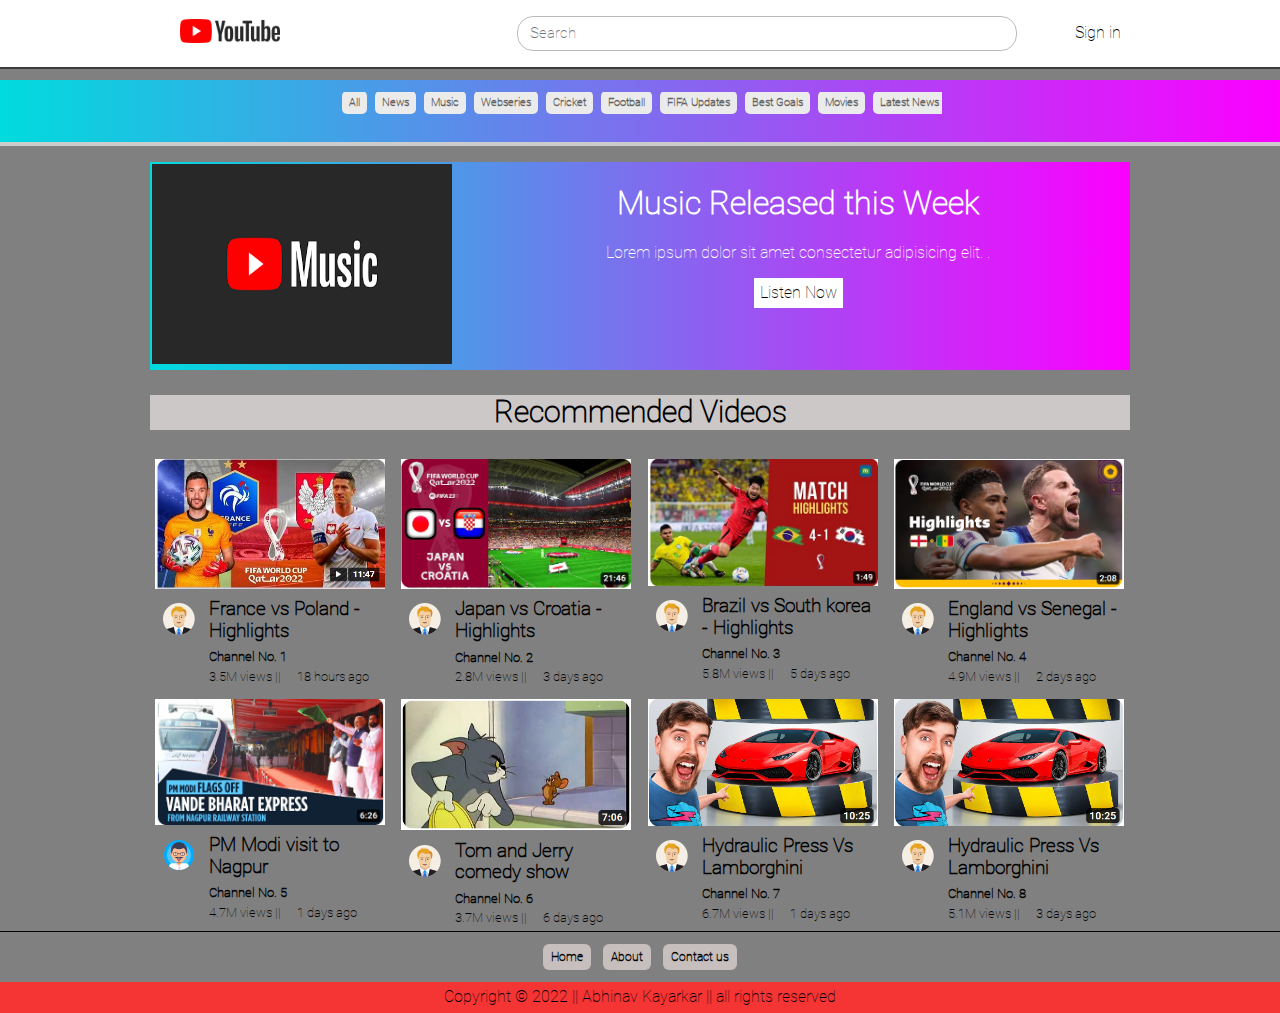
<file: youtube-v1/index.html>
<!DOCTYPE html>
<html>

<head>
  <meta name="description" content="Welcome to Youtube V1 Home Page.The best video platform.Browse all videos for free">
  <meta name="keywords" content="movie video,live streaming,gaming,shorts,football videos">
  <!-- Will not be visible in browser's view point -->
  <title>
    Welcome to YouTube V1
  </title>

  <!-- Linking Normalize External Styles -->
  <link rel="stylesheet" href="./assets/styles/normalize.css">
  <link rel="stylesheet" href="https://cdnjs.cloudflare.com/ajax/libs/font-awesome/6.2.1/css/all.min.css"
    integrity="sha512-MV7K8+y+gLIBoVD59lQIYicR65iaqukzvf/nwasF0nqhPay5w/9lJmVM2hMDcnK1OnMGCdVK+iQrJ7lzPJQd1w=="
    crossorigin="anonymous" referrerpolicy="no-referrer" />

  <!-- Linking Custom External Styles -->
  <link rel="stylesheet" href="./assets/styles/main.css">

  <!-- Internal Style -->
  <style>
    /*Load external styles first .Here you can override external styles*/
    /* Element Selector line 82 */
    h2 {
      /*Style defn */
      color: bisque;
      background-color: blueviolet;
      font-size: 20px;
    }
  </style>
</head>

<body>
  <!-- Will  be visible in broswer's view point -->
  <header>
    <div class="header-wrapper">
      <aside class="collapsible-menu">
        <button type="button"><i class="fa-solid fa-bars"></i></button>
        <!--<nav id="primaryNav">
          <ul>
            <li><a href="/index.html">Home</a></li>
            <li><a href="/">Shorts</a></li>
            <li><a href="/">Subscriptions</a></li>
            <li><a href="/">Library</a></li>
            <li><a href="/">History</a></li>
            <li><a href="/about.html">About</a></li>
            <li><a href="/contact-us.html">Contact</a></li>
          </ul>
        </nav> -->
      </aside>
      <div class="main-header">
        <a href="./index.html" class="logo-link">
          <img src="./assets/images/youtube-logo.png" alt="Youtube Logo" height="24" width="100"></a>
        <div class="controls-bar">
          <input class="search-input" type="search" placeholder="Search" aria>
          <button><i class="fa-sharp fa-solid fa-magnifying-glass"></i></button>
          <button><i class="fa-solid fa-microphone"></i></button>
          <button><i class="fa-solid fa-ellipsis-vertical"></i></button>
          <button>
            <i class="fa fa-user-circle" aria-hidden="true"></i>
            <span> Sign in</span>
          </button>
        </div>
      </div>
    </div>
  </header>

  <main>
    <!-- only one main tag you should in a page -->
    <div id="suggestedTopics" class="text-center">
      <ul>
        <li><a href="/">All</a></li>
        <li><a href="/">News</a></li>
        <li><a href="/">Music</a></li>
        <li><a href="/">Webseries</a></li>
        <li><a href="/">Cricket</a></li>
        <li><a href="/">Football</a></li>
        <li><a href="/">FIFA Updates</a></li>
        <li><a href="/">Best Goals</a></li>
        <li><a href="/">Movies</a></li>
        <li><a href="/">Latest News</a></li>
        <li><a href="/">Recession</a></li>
        <li><a href="/">Cars</a></li>
        <li><a href="/">RC Cars</a></li>
        <li><a href="/">Electric cars</a></li>
        <li><a href="/">Science</a></li>
        <li><a href="/">Courses</a></li>
        <li><a href="/">Bike</a></li>
        <li><a href="/">Learning</a></li>
        <li><a href="/">Policy</a></li>
      </ul>
    </div>

    <div class="hero-container">
      <div class="hero-image">
        <img src="./assets/images/youtube-music-image.png" alt="Listen to All Latest Releases" width="300" height="200">
      </div>
      <section class="hero-content">
        <!-- Inline Styles -->
        <h1>Music Released this Week</h1>
        <p>Lorem ipsum dolor sit amet consectetur adipisicing elit. .</p>
        <button type="button">Listen Now</button>
      </section>
    </div>

    <section class="recommended-videos">
      <h2>Recommended Videos</h2>

      <div class="video-container">
        <!-- Video box #1 starts from here -->
        <div class="video-box">
          <div class="video-box-thumbnail">
            <img src="./assets/images/france-vs-poland-yt.png" alt="France-vs-Poland.png" width="230px">
          </div>
          <div class="name-box">
            <div class="name-box-image">
              <img src="./assets/images/channel-profile-1.png" alt="Channel No 1">
            </div>
            <div class="name-box-content">
              <h3>
                <a href="/watch.html">France vs Poland - Highlights</a>
              </h3>
              <h4>
                <a href="/">Channel No. 1</a>
              </h4>
              <span>3.5M views ||</span>
              <span>18 hours ago</span>
            </div>
          </div>
        </div>
        <!-- Video box #1 ends here -->

        <!-- Video box #2 starts from here -->
        <div class="video-box">
          <img src="./assets/images/japan-vs-croatia-yt.png" alt="Japan-vs-Croatia.png" width="230px">
          <div class="name-box">
            <div class="name-box-image">
              <img src="./assets/images/channel-profile-1.png" alt="Channel No 1">
            </div>
            <div class="name-box-content">
              <h3>
                <a href="/watch.html">Japan vs Croatia - Highlights</a>
              </h3>
              <h4>
                <a href="/">Channel No. 2</a>
              </h4>
              <span>2.8M views ||</span>
              <span>3 days ago</span>
            </div>
          </div>
        </div>
        <!-- Video box #2 ends here -->

        <!-- Video box #3 starts from here -->
        <div class="video-box">
          <img src="./assets/images/brazil-vs-south-korea-yt.png" alt="Brazil-vs-South-Korea.png" width="230px">
          <div class="name-box">
            <div class="name-box-image">
              <img src="./assets/images/channel-profile-1.png" alt="Channel No 1">
            </div>
            <div class="name-box-content">
              <h3>
                <a href="/watch.html">Brazil vs South korea - Highlights</a>
              </h3>
              <h4>
                <a href="/">Channel No. 3</a>
              </h4>
              <span>5.8M views ||</span>
              <span>5 days ago</span>
            </div>
          </div>
        </div>
        <!-- Video box #3 ends here -->

        <!-- Video box #4 starts from here -->
        <div class="video-box">
          <img src="./assets/images/eng-vs-senegal.png" alt="England-vs-Senegal.png" width="230px">
          <div class="name-box">
            <div class="name-box-image">
              <img src="./assets/images/channel-profile-1.png" alt="Channel No 1">
            </div>
            <div class="name-box-content">
              <h3>
                <a href="/watch.html">England vs Senegal - Highlights</a>
              </h3>
              <h4>
                <a href="/">Channel No. 4</a>
              </h4>
              <span>4.9M views ||</span>
              <span>2 days ago</span>
            </div>
          </div>
        </div>
        <!-- Video box #4 ends here -->

        <!-- Video box #5 starts from here -->
        <div class="video-box">
          <img src="./assets/images/PM-flag-image.png" alt="PM visit" width="230px">
          <div class="name-box">
            <div class="name-box-image">
              <img src="./assets/images/channel-profile-5.png" alt="Channel No 5">
            </div>
            <div class="name-box-content">
              <h3>
                <a href="/watch.html">PM Modi visit to Nagpur</a>
              </h3>
              <h4>
                <a href="/">Channel No. 5</a>
              </h4>
              <span>4.7M views ||</span>
              <span>1 days ago</span>
            </div>
          </div>
        </div>
        <!-- Video box #5 ends here -->

        <!-- Video box #6 starts from here -->
        <div class="video-box">
          <img src="./assets/images/tom-and-jerry.png" alt="tom-and-jerry" width="230px">
          <div class="name-box">
            <div class="name-box-image">
              <img src="./assets/images/channel-profile-1.png" alt="Channel No 5">
            </div>
            <div class="name-box-content">
              <h3>
                <a href="/watch.html">Tom and Jerry comedy show</a>
              </h3>
              <h4>
                <a href="/">Channel No. 6</a>
              </h4>
              <span>3.7M views ||</span>
              <span>6 days ago</span>
            </div>
          </div>
        </div>
        <!-- Video box #6 ends here -->

        <!-- Video box #7 starts from here -->
        <div class="video-box">
          <img src="./assets/images/hp-vs-lambo.png" alt="hp-vs-lambo" width="230px">
          <div class="name-box">
            <div class="name-box-image">
              <img src="./assets/images/channel-profile-1.png" alt="Channel No 7">
            </div>
            <div class="name-box-content">
              <h3>
                <a href="/watch.html">Hydraulic Press Vs Lamborghini</a>
              </h3>
              <h4>
                <a href="/">Channel No. 7</a>
              </h4>
              <span>6.7M views ||</span>
              <span>1 days ago</span>
            </div>
          </div>
        </div>
        <!-- Video box #7 ends here -->

        <!-- Video box #8 starts from here -->
        <div class="video-box">
          <img src="./assets/images/hp-vs-lambo.png" alt="hp-vs-lambo" width="230px">
          <div class="name-box">
            <div class="name-box-image">
              <img src="./assets/images/channel-profile-1.png" alt="Channel No 5">
            </div>
            <div class="name-box-content">
              <h3>
                <a href="/watch.html">Hydraulic Press Vs Lamborghini</a>
              </h3>
              <h4>
                <a href="/">Channel No. 8</a>
              </h4>
              <span>5.1M views ||</span>
              <span>3 days ago</span>
            </div>
          </div>
        </div>
        <!-- Video box #8 ends here -->
      </div>
    </section>
  </main>

  <footer class="text-center">
    <nav id="secondaryNav">
      <ul>
        <li><a href="/index.html">Home</a></li>
        <li><a href="/about.html">About</a></li>
        <li><a href="/contact-us.html">Contact us</a></li>
      </ul>
    </nav>
    <p>Copyright &copy; 2022 || Abhinav Kayarkar || all rights reserved </p>
  </footer>
</body>

</html>
</file>
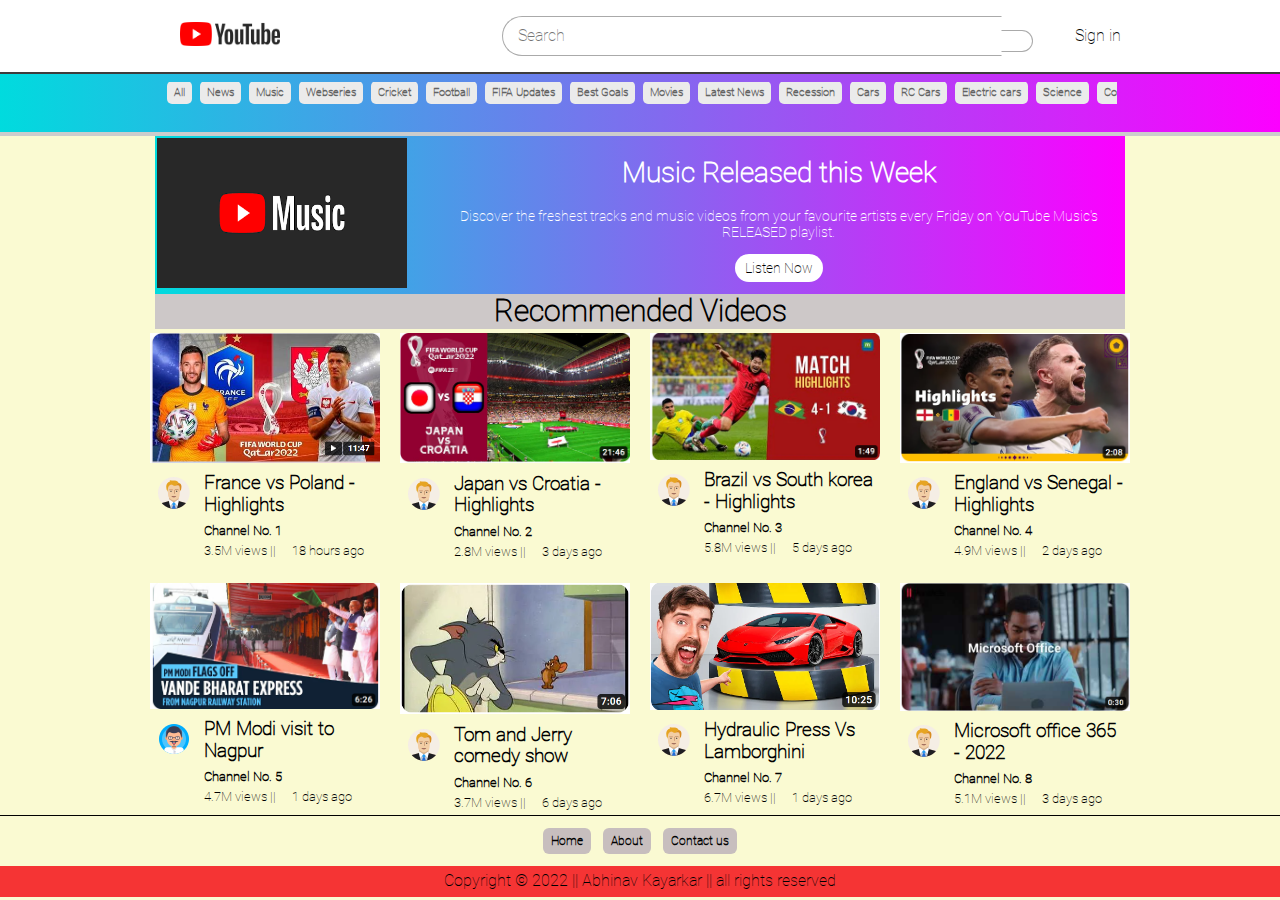
<file: youtube-v2/index.html>
<!DOCTYPE html>
<html lang="en">

<head>
  <meta name="description" content="Welcome to Youtube V1 Home Page.The best video platform.Browse all videos for free">
  <meta name="keywords" content="movie video,live streaming,gaming,shorts,football videos">
  <meta name="viewport" content="width=device-width, initial-scale=1.0">
  <!-- Will not be visible in browser's view point -->
  <title>
    Welcome to YouTube V1
  </title>

  <!-- Linking Normalize External Styles -->
  <link rel="stylesheet" href="./assets/styles/normalize.css">
  <link rel="stylesheet" href="https://cdnjs.cloudflare.com/ajax/libs/font-awesome/6.2.1/css/all.min.css"
    integrity="sha512-MV7K8+y+gLIBoVD59lQIYicR65iaqukzvf/nwasF0nqhPay5w/9lJmVM2hMDcnK1OnMGCdVK+iQrJ7lzPJQd1w=="
    crossorigin="anonymous" referrerpolicy="no-referrer" />

  <!-- Linking Custom External Styles -->
  <link rel="stylesheet" href="./assets/styles/main.css">

  <!-- Internal Style -->
  <!-- <style>
    /*Load external styles first .Here you can override external styles*/
    /* Element Selector line 82 */
    h2 {
      /*Style defn */
      color: bisque;
      background-color: blueviolet;
      font-size: 20px;
    }
  </style> -->
</head>

<body>
  <!-- Will  be visible in broswer's view point -->
  <header>
    <div class="header-wrapper">
      <aside class="collapsible-menu">
        <button type="button" aria-label="hamburger-icon"><i class="fa-solid fa-bars"></i></button>
        <!--<nav id="primaryNav">
          <ul>
            <li><a href="/index.html">Home</a></li>
            <li><a href="/">Shorts</a></li>
            <li><a href="/">Subscriptions</a></li>
            <li><a href="/">Library</a></li>
            <li><a href="/">History</a></li>
            <li><a href="/about.html">About</a></li>
            <li><a href="/contact-us.html">Contact</a></li>
          </ul>
        </nav> -->
      </aside>
      <div class="main-header">
        <a href="./index.html" class="logo-link">
          <img src="./assets/images/youtube-logo.png" alt="Youtube Logo" height="24" width="100"></a>
        <div class="controls-bar">
          <input class="search-input" type="search" placeholder="Search" aria-label="Enter Search">
          <button type="button" aria-label="Search" class="search-btn"><i
              class="fa-sharp fa-solid fa-magnifying-glass"></i></button>
          <button aria-label="microphone"><i class="fa-solid fa-microphone"></i></button>
          <button aria-label="fa-ellipsis-vertical"><i class="fa-solid fa-ellipsis-vertical"></i></button>
          <button>
            <i class="fa fa-user-circle" aria-hidden="true"></i>
            <span> Sign in</span>
          </button>
        </div>
      </div>
    </div>
  </header>

  <main>
    <!-- only one main tag you should in a page -->
    <div id="suggestedTopics" class="text-center">
      <ul>
        <li><a href="/">All</a></li>
        <li><a href="/">News</a></li>
        <li><a href="/">Music</a></li>
        <li><a href="/">Webseries</a></li>
        <li><a href="/">Cricket</a></li>
        <li><a href="/">Football</a></li>
        <li><a href="/">FIFA Updates</a></li>
        <li><a href="/">Best Goals</a></li>
        <li><a href="/">Movies</a></li>
        <li><a href="/">Latest News</a></li>
        <li><a href="/">Recession</a></li>
        <li><a href="/">Cars</a></li>
        <li><a href="/">RC Cars</a></li>
        <li><a href="/">Electric cars</a></li>
        <li><a href="/">Science</a></li>
        <li><a href="/">Courses</a></li>
        <li><a href="/">Bike</a></li>
        <li><a href="/">Learning</a></li>
        <li><a href="/">Policy</a></li>
      </ul>
    </div>

    <div class="hero-container">
      <div class="hero-image">
        <img src="./assets/images/youtube-music-image.png" alt="Listen to All Latest Releases" width="250" height="150">
      </div>
      <section class="hero-content">
        <!-- Inline Styles -->
        <h1>Music Released this Week</h1>
        <p>Discover the freshest tracks and music videos from your favourite artists every Friday on YouTube Music's
          RELEASED playlist.
        </p>
        <button type="button" class="listen-now-btn">Listen Now</button>
      </section>
    </div>

    <section class="recommended-videos">
      <h2>Recommended Videos</h2>

      <div class="video-container">
        <!-- Video box #1 starts from here -->
        <div class="video-box">
          <div class="video-box-thumbnail">
            <img src="./assets/images/france-vs-poland-yt.png" alt="France-vs-Poland.png" width="230px">
          </div>
          <div class="name-box">
            <div class="name-box-image">
              <img src="./assets/images/channel-profile-1.png" alt="Channel No 1">
            </div>
            <div class="name-box-content">
              <h3>
                <a href="/watch.html">France vs Poland - Highlights</a>
              </h3>
              <h4>
                <a href="/">Channel No. 1</a>
              </h4>
              <span>3.5M views ||</span>
              <span>18 hours ago</span>
            </div>
          </div>
        </div>
        <!-- Video box #1 ends here -->

        <!-- Video box #2 starts from here -->
        <div class="video-box">
          <img src="./assets/images/japan-vs-croatia-yt.png" alt="Japan-vs-Croatia.png" width="230px">
          <div class="name-box">
            <div class="name-box-image">
              <img src="./assets/images/channel-profile-1.png" alt="Channel No 1">
            </div>
            <div class="name-box-content">
              <h3>
                <a href="/watch.html">Japan vs Croatia - Highlights</a>
              </h3>
              <h4>
                <a href="/">Channel No. 2</a>
              </h4>
              <span>2.8M views ||</span>
              <span>3 days ago</span>
            </div>
          </div>
        </div>
        <!-- Video box #2 ends here -->

        <!-- Video box #3 starts from here -->
        <div class="video-box">
          <img src="./assets/images/brazil-vs-south-korea-yt.png" alt="Brazil-vs-South-Korea.png" width="230px">
          <div class="name-box">
            <div class="name-box-image">
              <img src="./assets/images/channel-profile-1.png" alt="Channel No 1">
            </div>
            <div class="name-box-content">
              <h3>
                <a href="/watch.html">Brazil vs South korea - Highlights</a>
              </h3>
              <h4>
                <a href="/">Channel No. 3</a>
              </h4>
              <span>5.8M views ||</span>
              <span>5 days ago</span>
            </div>
          </div>
        </div>
        <!-- Video box #3 ends here -->

        <!-- Video box #4 starts from here -->
        <div class="video-box">
          <img src="./assets/images/eng-vs-senegal.png" alt="England-vs-Senegal.png" width="230px">
          <div class="name-box">
            <div class="name-box-image">
              <img src="./assets/images/channel-profile-1.png" alt="Channel No 1">
            </div>
            <div class="name-box-content">
              <h3>
                <a href="/watch.html">England vs Senegal - Highlights</a>
              </h3>
              <h4>
                <a href="/">Channel No. 4</a>
              </h4>
              <span>4.9M views ||</span>
              <span>2 days ago</span>
            </div>
          </div>
        </div>
        <!-- Video box #4 ends here -->

        <!-- Video box #5 starts from here -->
        <div class="video-box">
          <img src="./assets/images/PM-flag-image.png" alt="PM visit" width="230px">
          <div class="name-box">
            <div class="name-box-image">
              <img src="./assets/images/channel-profile-5.png" alt="Channel No 5">
            </div>
            <div class="name-box-content">
              <h3>
                <a href="/watch.html">PM Modi visit to Nagpur</a>
              </h3>
              <h4>
                <a href="/">Channel No. 5</a>
              </h4>
              <span>4.7M views ||</span>
              <span>1 days ago</span>
            </div>
          </div>
        </div>
        <!-- Video box #5 ends here -->

        <!-- Video box #6 starts from here -->
        <div class="video-box">
          <img src="./assets/images/tom-and-jerry.png" alt="tom-and-jerry" width="230px">
          <div class="name-box">
            <div class="name-box-image">
              <img src="./assets/images/channel-profile-1.png" alt="Channel No 5">
            </div>
            <div class="name-box-content">
              <h3>
                <a href="/watch.html">Tom and Jerry comedy show</a>
              </h3>
              <h4>
                <a href="/">Channel No. 6</a>
              </h4>
              <span>3.7M views ||</span>
              <span>6 days ago</span>
            </div>
          </div>
        </div>
        <!-- Video box #6 ends here -->

        <!-- Video box #7 starts from here -->
        <div class="video-box">
          <img src="./assets/images/hp-vs-lambo.png" alt="hp-vs-lambo" width="230px">
          <div class="name-box">
            <div class="name-box-image">
              <img src="./assets/images/channel-profile-1.png" alt="Channel No 7">
            </div>
            <div class="name-box-content">
              <h3>
                <a href="/watch.html">Hydraulic Press Vs Lamborghini</a>
              </h3>
              <h4>
                <a href="/">Channel No. 7</a>
              </h4>
              <span>6.7M views ||</span>
              <span>1 days ago</span>
            </div>
          </div>
        </div>
        <!-- Video box #7 ends here -->

        <!-- Video box #8 starts from here -->
        <div class="video-box">
          <img src="./assets/images/ms-ad.png" alt="hp-vs-lambo" width="230px">
          <div class="name-box">
            <div class="name-box-image">
              <img src="./assets/images/channel-profile-1.png" alt="Channel No 5">
            </div>
            <div class="name-box-content">
              <h3>
                <a href="/watch.html">Microsoft office 365 - 2022</a>
              </h3>
              <h4>
                <a href="/">Channel No. 8</a>
              </h4>
              <span>5.1M views ||</span>
              <span>3 days ago</span>
            </div>
          </div>
        </div>
        <!-- Video box #8 ends here -->
      </div>
    </section>
  </main>

  <footer class="text-center">
    <nav id="secondaryNav">
      <ul>
        <li><a href="/index.html">Home</a></li>
        <li><a href="/about.html">About</a></li>
        <li><a href="/contact-us.html">Contact us</a></li>
      </ul>
    </nav>
    <p>Copyright &copy; 2022 || Abhinav Kayarkar || all rights reserved </p>
  </footer>
</body>

</html>
</file>
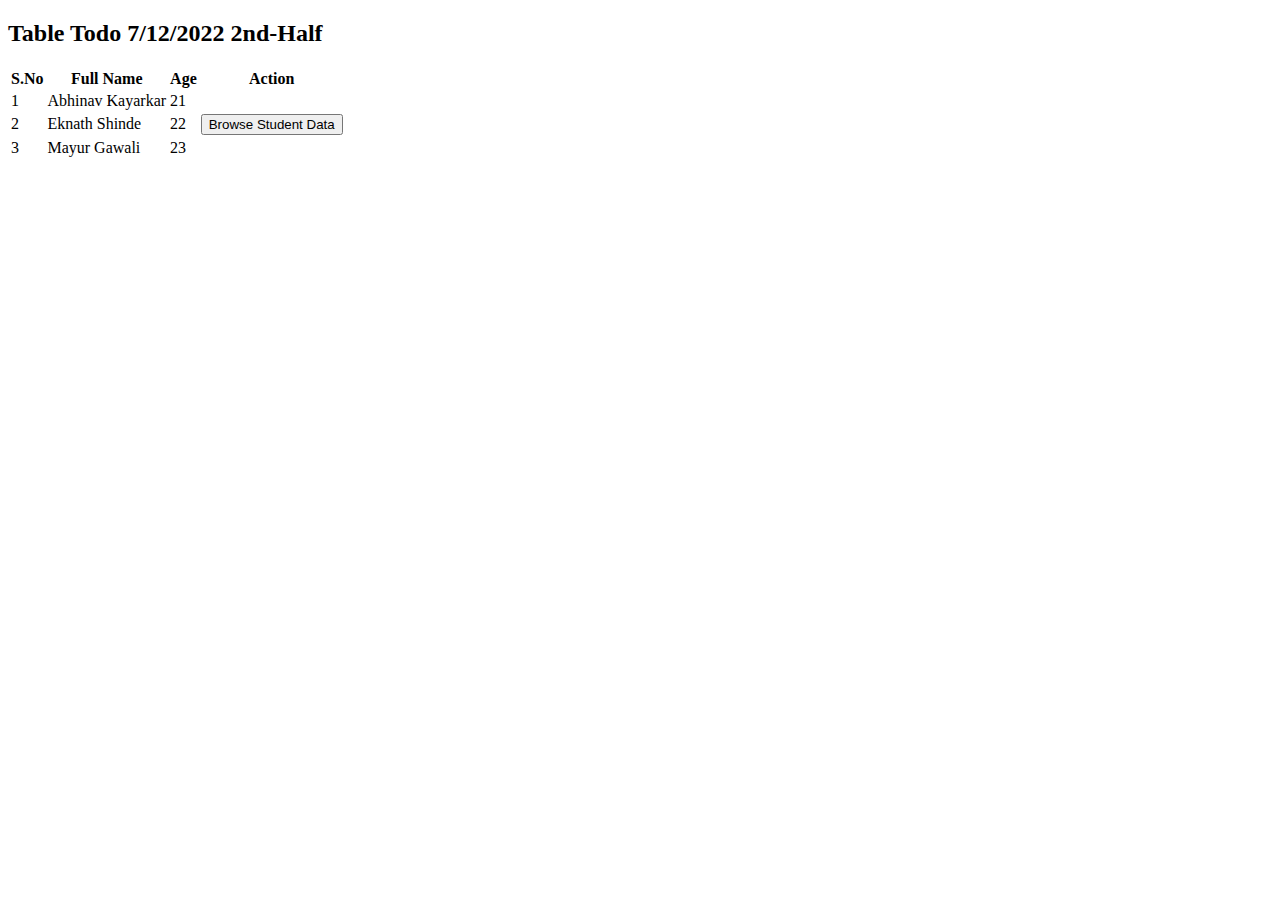
<file: table.html>
<!DOCTYPE html>
<html lang="en">

<head>
  <meta charset="UTF-8">
  <meta http-equiv="X-UA-Compatible" content="IE=edge">
  <meta name="viewport" content="width=device-width, initial-scale=1.0">
  <title>Document</title>
</head>

<body>
  <h2>Table Todo 7/12/2022 2nd-Half</h2>

  <!-- table are used for tabular data -->
  <table>
    <thead>
      <tr>
        <th>S.No</th>
        <th>Full Name</th>
        <th>Age</th>
        <th rowspan="5">Action</th>
      </tr>
    </thead>

    <tbody>
      <tr>
        <td>1</td>
        <td>Abhinav Kayarkar</td>
        <td>21</td>
      </tr>

      <tr>
        <td>2</td>
        <td>Eknath Shinde</td>
        <td>22</td>
        <td><button>Browse Student Data</button></td>
      </tr>

      <tr>
        <td>3</td>
        <td>Mayur Gawali</td>
        <td>23</td>
      </tr>
    </tbody>
  </table>
</body>

</html>
</file>
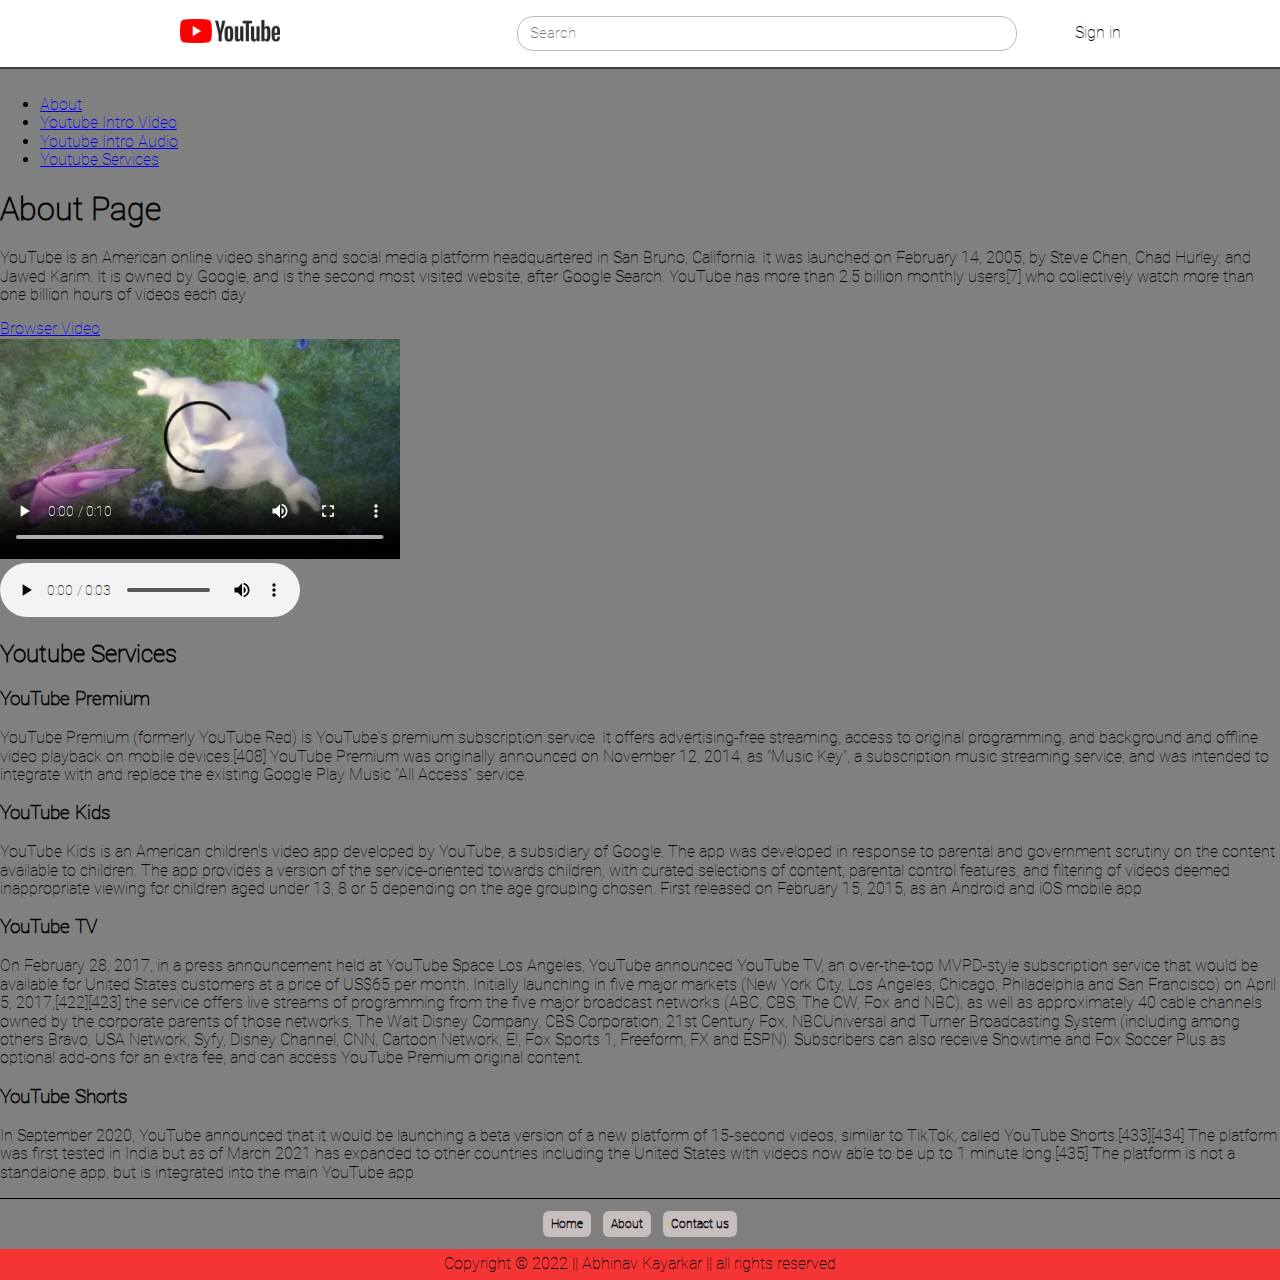
<file: youtube-v1/about.html>
<!DOCTYPE html>
<html lang="en">

<head>
  <meta charset="UTF-8">
  <meta http-equiv="X-UA-Compatible" content="IE=edge">
  <meta name="viewport" content="width=device-width, initial-scale=1.0">
  <meta name="description" content="Welcome to Youtube V1 about Page.Get to know about youtube">
  <meta name="keywords" content="movie video,live streaming,gaming,shorts,football videos">
  <title>About</title>

  <!-- Linking Normalize External Styles -->
  <link rel="stylesheet" href="./assets/styles/normalize.css">
  <link rel="stylesheet" href="https://cdnjs.cloudflare.com/ajax/libs/font-awesome/6.2.1/css/all.min.css"
    integrity="sha512-MV7K8+y+gLIBoVD59lQIYicR65iaqukzvf/nwasF0nqhPay5w/9lJmVM2hMDcnK1OnMGCdVK+iQrJ7lzPJQd1w=="
    crossorigin="anonymous" referrerpolicy="no-referrer" />

  <!-- Linking Custom External Styles -->
  <link rel="stylesheet" href="./assets/styles/main.css">
</head>

<!-- This part will be visible over browser -->

<body>
  <header>
    <div class="header-wrapper">
      <aside class="collapsible-menu">
        <button type="button"><i class="fa-solid fa-bars"></i></button>
        <!--<nav id="primaryNav">
          <ul>
            <li><a href="/index.html">Home</a></li>
            <li><a href="/">Shorts</a></li>
            <li><a href="/">Subscriptions</a></li>
            <li><a href="/">Library</a></li>
            <li><a href="/">History</a></li>
            <li><a href="/about.html">About</a></li>
            <li><a href="/contact-us.html">Contact</a></li>
          </ul>
        </nav> -->
      </aside>
      <div class="main-header">
        <a href="./index.html" class="logo-link">
          <img src="./assets/images/youtube-logo.png" alt="Youtube Logo" height="24" width="100"></a>
        <div class="controls-bar">
          <input class="search-input" type="search" placeholder="Search" >
          <button><i class="fa-sharp fa-solid fa-magnifying-glass"></i></button>
          <button><i class="fa-solid fa-microphone"></i></button>
          <button><i class="fa-solid fa-ellipsis-vertical"></i></button>
          <button>
            <i class="fa fa-user-circle" aria-hidden="true"></i>
            <span> Sign in</span>
          </button>
        </div>
      </div>
    </div>
  </header>

  <main>
    <aside>
      <nav>
        <ul>
          <li><a href="/about.html#aboutYoutube">About</a></li>
          <li><a href="/about.html#ytIntroVideo">Youtube Intro Video</a></li>
          <li><a href="/about.html#ytIntroAudio">Youtube Intro Audio</a></li>
          <li><a href="/about.html#ytServices">Youtube Services</a></li>
        </ul>
      </nav>
    </aside>

    <!-- div>section*4>h2+p -->
    <div>
      <section id="aboutYoutube">
        <h1>About Page</h1>
        <p>YouTube is an American online video sharing and social media platform headquartered in San Bruno, California.
          It was launched on February 14, 2005, by Steve Chen, Chad Hurley, and Jawed Karim. It is owned by Google, and
          is the second most visited website, after Google Search. YouTube has more than 2.5 billion monthly users[7]
          who collectively watch more than one billion hours of videos each day</p>
        <a href="/index.html">Browser Video</a>
      </section>

      <section id="ytIntroVideo">
        <video width="400" controls>
          <source src="./assets/videos/youtube-video.mp4" type="video/mp4">
        </video>
      </section>

      <!-- Todo:1  6/12/2022 2st-half -->
      <section id="ytIntroAudio">
        <audio controls>
          <source src="./assets/audios/sample-3s.mp3" type="audio/mp3">
        </audio>
      </section>

      <section id="ytServices">
        <h2>Youtube Services</h2>

        <h3>YouTube Premium</h3>
        <p>YouTube Premium (formerly YouTube Red) is YouTube's premium subscription service. It offers advertising-free
          streaming, access to original programming, and background and offline video playback on mobile devices.[408]
          YouTube Premium was originally announced on November 12, 2014, as "Music Key", a subscription music streaming
          service, and was intended to integrate with and replace the existing Google Play Music "All Access" service.
        </p>

        <h3>YouTube Kids</h3>
        <p>YouTube Kids is an American children's video app developed by YouTube, a subsidiary of Google. The app was
          developed in response to parental and government scrutiny on the content available to children. The app
          provides a version of the service-oriented towards children, with curated selections of content, parental
          control features, and filtering of videos deemed inappropriate viewing for children aged under 13, 8 or 5
          depending on the age grouping chosen. First released on February 15, 2015, as an Android and iOS mobile app
        </p>

        <h3>YouTube TV</h3>
        <p>On February 28, 2017, in a press announcement held at YouTube Space Los Angeles, YouTube announced YouTube
          TV, an over-the-top MVPD-style subscription service that would be available for United States customers at a
          price of US$65 per month. Initially launching in five major markets (New York City, Los Angeles, Chicago,
          Philadelphia and San Francisco) on April 5, 2017,[422][423] the service offers live streams of programming
          from the five major broadcast networks (ABC, CBS, The CW, Fox and NBC), as well as approximately 40 cable
          channels owned by the corporate parents of those networks, The Walt Disney Company, CBS Corporation, 21st
          Century Fox, NBCUniversal and Turner Broadcasting System (including among others Bravo, USA Network, Syfy,
          Disney Channel, CNN, Cartoon Network, E!, Fox Sports 1, Freeform, FX and ESPN). Subscribers can also receive
          Showtime and Fox Soccer Plus as optional add-ons for an extra fee, and can access YouTube Premium original
          content.
        </p>

        <h3>YouTube Shorts</h3>
        <p>In September 2020, YouTube announced that it would be launching a beta version of a new platform of 15-second
          videos, similar to TikTok, called YouTube Shorts.[433][434] The platform was first tested in India but as of
          March 2021 has expanded to other countries including the United States with videos now able to be up to 1
          minute long.[435] The platform is not a standalone app, but is integrated into the main YouTube app</p>
      </section>
    </div>
  </main>

  <footer class="text-center">
    <nav id="secondaryNav">
      <ul>
        <li><a href="/index.html">Home</a></li>
        <li><a href="/about.html">About</a></li>
        <li><a href="/contact-us.html">Contact us</a></li>
      </ul>
    </nav>
    <p>Copyright &copy; 2022 || Abhinav Kayarkar || all rights reserved </p>
  </footer>
</body>

</html>
</file>
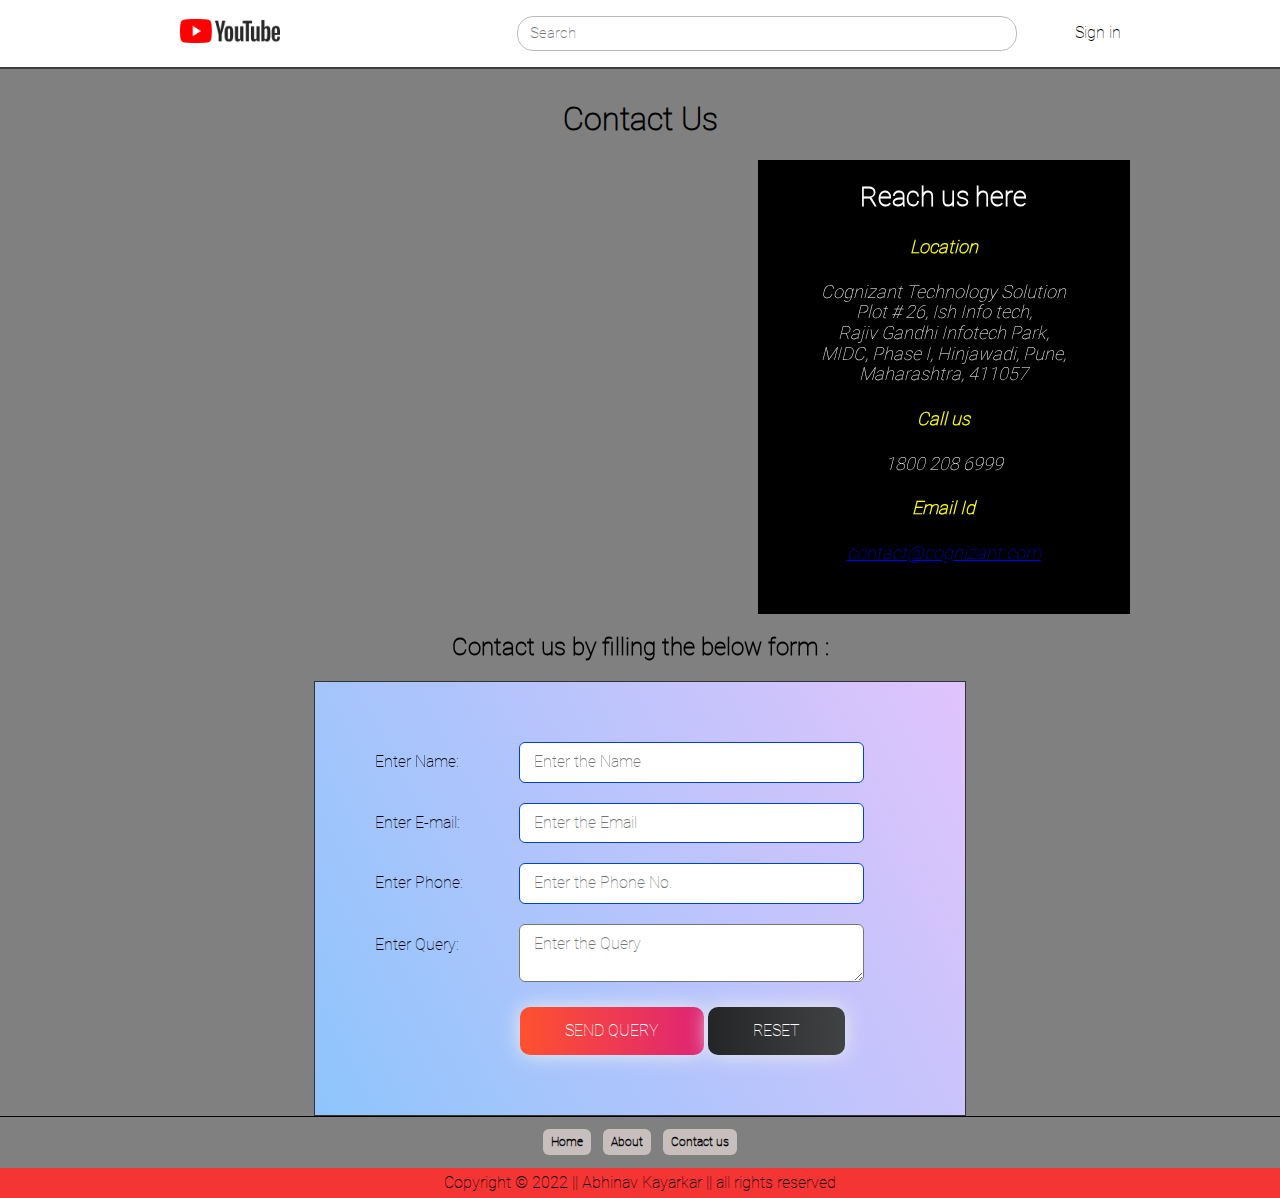
<file: youtube-v1/contact-us.html>
<!DOCTYPE html>
<html lang="en">

<head>
  <meta charset="UTF-8">
  <meta http-equiv="X-UA-Compatible" content="IE=edge">
  <meta name="viewport" content="width=device-width, initial-scale=1.0">
  <meta name="description" content="Welcome to Youtube V1 contact Page.Get in touch with us">
  <meta name="keywords" content="movie video,live streaming,gaming,shorts,football videos">
  <title>Contact Us</title>

  <!-- Linking Normalize External Styles -->
  <link rel="stylesheet" href="./assets/styles/normalize.css">
  <link rel="stylesheet" href="https://cdnjs.cloudflare.com/ajax/libs/font-awesome/6.2.1/css/all.min.css"
    integrity="sha512-MV7K8+y+gLIBoVD59lQIYicR65iaqukzvf/nwasF0nqhPay5w/9lJmVM2hMDcnK1OnMGCdVK+iQrJ7lzPJQd1w=="
    crossorigin="anonymous" referrerpolicy="no-referrer" />

  <!-- Linking Custom External Styles -->
  <link rel="stylesheet" href="./assets/styles/main.css">
</head>

<!-- This part will be visible over browser -->

<body>
  <header>
    <div class="header-wrapper">
      <aside class="collapsible-menu">
        <button type="button"><i class="fa-solid fa-bars"></i></button>
        <!--<nav id="primaryNav">
          <ul>
            <li><a href="/index.html">Home</a></li>
            <li><a href="/">Shorts</a></li>
            <li><a href="/">Subscriptions</a></li>
            <li><a href="/">Library</a></li>
            <li><a href="/">History</a></li>
            <li><a href="/about.html">About</a></li>
            <li><a href="/contact-us.html">Contact</a></li>
          </ul>
        </nav> -->
      </aside>
      <div class="main-header">
        <a href="./index.html" class="logo-link">
          <img src="./assets/images/youtube-logo.png" alt="Youtube Logo" height="24" width="100"></a>
        <div class="controls-bar">
          <input class="search-input" type="search" placeholder="Search">
          <button><i class="fa-sharp fa-solid fa-magnifying-glass"></i></button>
          <button><i class="fa-solid fa-microphone"></i></button>
          <button><i class="fa-solid fa-ellipsis-vertical"></i></button>
          <button>
            <i class="fa fa-user-circle" aria-hidden="true"></i>
            <span> Sign in</span>
          </button>
        </div>
      </div>
    </div>
  </header>

  <main class="contact-us-main">
    <h1>Contact Us</h1>

    <div class="contact-us-container">
      <div class="location">
        <iframe
          src="https://www.google.com/maps/embed?pb=!1m14!1m8!1m3!1d242035.03292675066!2d73.734068!3d18.583171!3m2!1i1024!2i768!4f13.1!3m3!1m2!1s0x0%3A0xed1f51fc88fd8550!2sCognizant%20ISH%20office!5e0!3m2!1sen!2sin!4v1671007403157!5m2!1sen!2sin"
          width="600" height="450" style="border:0;" allowfullscreen="" loading="lazy"
          referrerpolicy="no-referrer-when-downgrade"></iframe>
      </div>

      <div class="address">
        <h2>Reach us here</h2>
        <address>
          <h4 style="color:yellow;">Location</h4>
          Cognizant Technology Solution <br>
          Plot # 26, Ish Info tech,<br>
          Rajiv Gandhi Infotech Park, <br>
          MIDC, Phase I, Hinjawadi, Pune,<br>
          Maharashtra, 411057 <br>
          <h4 style="color:yellow;">Call us</h4>
          <p>1800 208 6999</p>
          <h4 style="color:yellow;">Email Id</h4>
          <p><a href="mailto:contact@cognizant.com">contact@cognizant.com</a></p>
        </address>
      </div>
    </div>

    <section>
      <h2>Contact us by filling the below form :</h2>
      <!-- Todo:2  7/12/2022 1st-half-->
      <form class="contact-form">
        <div class="field-group">
          <label for="nameInput">Enter Name:</label>
          <input id="nameInput" name="fullnmae" type="text" placeholder="Enter the Name" required>
        </div>
        <div class="field-group">
          <label for="emailInput">Enter E-mail:</label>
          <input id="emailInput" name="email" type="email" placeholder="Enter the Email" required>
        </div>
        <div class="field-group">
          <label for="phoneInput">Enter Phone:</label>
          <input id="phoneInput" name="phone" type="tel" placeholder="Enter the Phone No." required>
        </div>
        <div class="field-group">
          <label for="queryInput" class="query-label">Enter Query:</label>
          <textarea id="queryInput" name="queryInput" rows="2" cols="50" placeholder="Enter the Query"
            required></textarea>
        </div>
        <div class="field-group">
          <button type="submit">Send Query</button>
          <button type="reset">Reset</button>
        </div>
      </form>
    </section>
  </main>

  <footer class="text-center">
    <nav id="secondaryNav">
      <ul>
        <li><a href="/index.html">Home</a></li>
        <li><a href="/about.html">About</a></li>
        <li><a href="/contact-us.html">Contact us</a></li>
      </ul>
    </nav>
    <p>Copyright &copy; 2022 || Abhinav Kayarkar || all rights reserved </p>
  </footer>
</body>

</html>
</file>
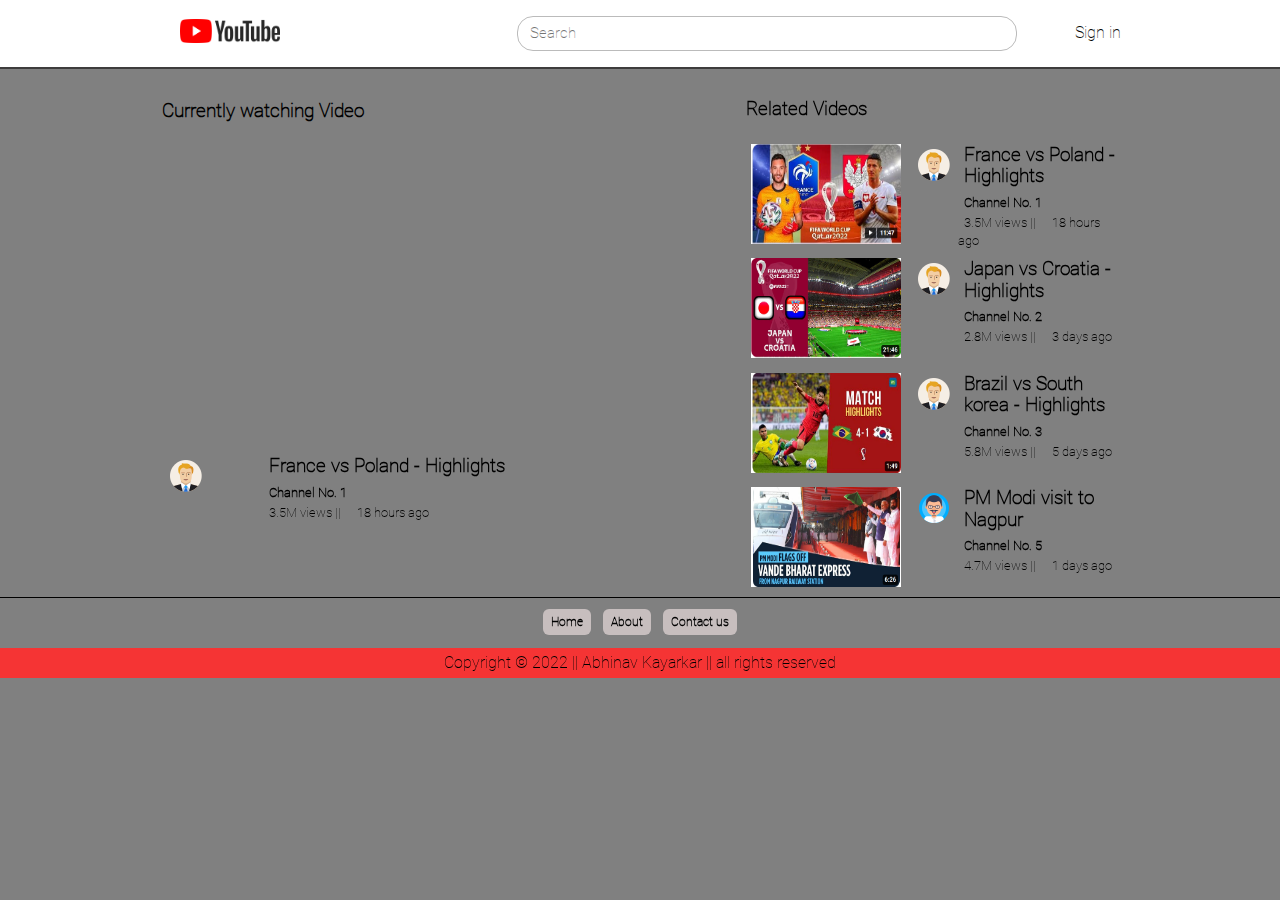
<file: youtube-v1/watch.html>
<!DOCTYPE html>
<html lang="en">

<head>
  <meta charset="UTF-8">
  <meta http-equiv="X-UA-Compatible" content="IE=edge">
  <meta name="viewport" content="width=device-width, initial-scale=1.0">
  <meta name="description" content="Welcome to Youtube V1 watch Page.Watch all types of videos">
  <meta name="keywords" content="movie video,live streaming,gaming,shorts,football videos">
  <title>Watch Now</title>

  <!-- Linking Normalize External Styles -->
  <link rel="stylesheet" href="./assets/styles/normalize.css">
  <link rel="stylesheet" href="https://cdnjs.cloudflare.com/ajax/libs/font-awesome/6.2.1/css/all.min.css"
    integrity="sha512-MV7K8+y+gLIBoVD59lQIYicR65iaqukzvf/nwasF0nqhPay5w/9lJmVM2hMDcnK1OnMGCdVK+iQrJ7lzPJQd1w=="
    crossorigin="anonymous" referrerpolicy="no-referrer" />

  <!-- Linking Custom External Styles -->
  <link rel="stylesheet" href="./assets/styles/main.css">
</head>

<!-- This part will be visible over browser -->

<body>
  <header>
    <div class="header-wrapper">
      <aside class="collapsible-menu">
        <button type="button"><i class="fa-solid fa-bars"></i></button>
        <!--<nav id="primaryNav">
          <ul>
            <li><a href="/index.html">Home</a></li>
            <li><a href="/">Shorts</a></li>
            <li><a href="/">Subscriptions</a></li>
            <li><a href="/">Library</a></li>
            <li><a href="/">History</a></li>
            <li><a href="/about.html">About</a></li>
            <li><a href="/contact-us.html">Contact</a></li>
          </ul>
        </nav> -->
      </aside>
      <div class="main-header">
        <a href="./index.html" class="logo-link">
          <img src="./assets/images/youtube-logo.png" alt="Youtube Logo" height="24" width="100"></a>
        <div class="controls-bar">
          <input class="search-input" type="search" placeholder="Search">
          <button><i class="fa-sharp fa-solid fa-magnifying-glass"></i></button>
          <button><i class="fa-solid fa-microphone"></i></button>
          <button><i class="fa-solid fa-ellipsis-vertical"></i></button>
          <button>
            <i class="fa fa-user-circle" aria-hidden="true"></i>
            <span> Sign in</span>
          </button>
        </div>
      </div>
    </div>
  </header>

  <main>
    <div class="watch-now-container">
      <div class="clicked-video">
        <h3>Currently watching Video</h3>
        <iframe width="500" height="305" src="https://www.youtube.com/embed/Cq3O_QpPl30" title="YouTube video player"
          frameborder="0"
          allow="accelerometer; autoplay; clipboard-write; encrypted-media; gyroscope; picture-in-picture"
          allowfullscreen>
        </iframe>
        <div class="name-box">
          <div class="name-box-image">
            <img src="./assets/images/channel-profile-1.png" alt="Channel No 1">
          </div>
          <div class="name-box-content">
            <h3>
              <a href="/watch.html">France vs Poland - Highlights</a>
            </h3>
            <h4>
              <a href="/">Channel No. 1</a>
            </h4>
            <span>3.5M views ||</span>
            <span>18 hours ago</span>
          </div>
        </div>
      </div>

      <!--<aside id="relatedVideos">-->
      <div class="related-video">
        <h3>Related Videos</h3>

        <div class="related-video-box">
          <div class="related-video-content image">
            <img src="./assets/images/france-vs-poland-yt.png" alt="France Vs Poland" width="150" height="100">
          </div>
          <div class="name-box">
            <div class="name-box-image">
              <img src="./assets/images/channel-profile-1.png" alt="Channel No 1">
            </div>
            <div class="name-box-content">
              <h3>
                <a href="/watch.html">France vs Poland - Highlights</a>
              </h3>
              <h4>
                <a href="/">Channel No. 1</a>
              </h4>
              <span>3.5M views ||</span>
              <span>18 hours ago</span>
            </div>
          </div>
        </div>

        <div class="related-video-box">
          <div class="related-video-content image">
            <img src="./assets/images/japan-vs-croatia-yt.png" alt="Japan Vs Croatia" width="150" height="100">
          </div>
          <div class="name-box">
            <div class="name-box-image">
              <img src="./assets/images/channel-profile-1.png" alt="Channel No 1">
            </div>
            <div class="name-box-content">
              <h3>
                <a href="/watch.html">Japan vs Croatia - Highlights</a>
              </h3>
              <h4>
                <a href="/">Channel No. 2</a>
              </h4>
              <span>2.8M views ||</span>
              <span>3 days ago</span>
            </div>
          </div>
        </div>

        <div class="related-video-box">
          <div class="related-video-content image">
            <img src="./assets/images/brazil-vs-south-korea-yt.png" alt="Brazil Vs South korea" width="150"
              height="100">
          </div>
          <div class="name-box">
            <div class="name-box-image">
              <img src="./assets/images/channel-profile-1.png" alt="Channel No 1">
            </div>
            <div class="name-box-content">
              <h3>
                <a href="/watch.html">Brazil vs South korea - Highlights</a>
              </h3>
              <h4>
                <a href="/">Channel No. 3</a>
              </h4>
              <span>5.8M views ||</span>
              <span>5 days ago</span>
            </div>
          </div>
        </div>

        <div class="related-video-box">
          <div class="related-video-content image">
            <img src="./assets/images/PM-flag-image.png" alt="PM visit" width="150" height="100">
          </div>
            <div class="name-box">
              <div class="name-box-image">
                <img src="./assets/images/channel-profile-5.png" alt="Channel No 5">
              </div>
              <div class="name-box-content">
                <h3>
                  <a href="/watch.html">PM Modi visit to Nagpur</a>
                </h3>
                <h4>
                  <a href="/">Channel No. 5</a>
                </h4>
                <span>4.7M views ||</span>
                <span>1 days ago</span>
              </div>
            </div>
        </div>
      </div>
    </div>
    <!-- </aside>-->
  </main>

  <footer class="text-center">
    <nav id="secondaryNav">
      <ul>
        <li><a href="/index.html">Home</a></li>
        <li><a href="/about.html">About</a></li>
        <li><a href="/contact-us.html">Contact us</a></li>
      </ul>
    </nav>
    <p>Copyright &copy; 2022 || Abhinav Kayarkar || all rights reserved </p>
  </footer>
</body>

</html>
</file>
<file: youtube-v1/assets/styles/main.css>
/* External Style */
@font-face {
  font-family: 'Roboto';
  src: url(../fonts/Roboto/Roboto-Thin.ttf);
}

body {
  font-family: Roboto;
  margin: 0;
}

header {
  background-color: none;
  /*text-align: center;*/
}

button {
  background-color: #fff;
  border: 0px solid #ccc;
  /* border-width border-style border-color */
  padding: 6px;
}

/*Utility Classes*/
.text-center {
  text-align: center;
}

/*Style for Main*/
.hero-container {
  display: flex;
  width: 980px;
  margin: 16px auto;
  background-color: #00DBDE;
  background-image: linear-gradient(90deg, #00DBDE 0%, #FC00FF 100%);
  /* border: 2px solid; */
}

.hero-image {
  padding: 2px;
  flex-basis: auto;
}

.hero-content {
  color: white;
  padding: 2px;
  flex: auto;
  text-align: center;
  margin-left: 12px;
}

/* Styles for Header */
/* Class Selector */

header {
  position: fixed;
  width: 100%;
  background-color: white;
  border-bottom: 2px solid #3e3c3c;
}

.header-wrapper {
  margin: 0 auto;
  padding: 16px 0;
  width: 980px;
}

main {
  padding-top: 80px;
}

.collapsible-menu,
.main-header {
  display: inline-block;
}

.collapsible-menu {
  width: 26px;
}

.main-header {
  width: calc(100% - 32px);
}

.main-header {
  display: inline-block;
}

.logo-link {
  display: inline-block;
  height: 30px;
  width: 100px;
  vertical-align: middle;
}

.controls-bar {
  display: inline-block;
  width: calc(100% - 105px);
  text-align: right;
}

.search-input {
  width: 500px;
  padding: 8px 12px;
  font-size: 15px;
  outline: none;
  border: solid 1px #bbb;
  border-radius: 16px;
}

/* Styles for Home Page */
/* Id Selector */
#suggestedTopics {
  border-bottom: 4px solid #ccc;
  height: 50px;
  padding-top: 12px;
  background-color: #00DBDE;
  background-image: linear-gradient(90deg, #00DBDE 0%, #FC00FF 100%);
}

/* finding nested element */
#suggestedTopics ul {
  margin: 0 auto;
  padding: 2px;
  width: 980px;
  overflow: hidden;
  white-space: nowrap;
  overflow-x: scroll;
  height: 40px;
  scrollbar-width: thin;
}

#suggestedTopics ul li {
  list-style: none;
  display: inline;
  margin: 0 2px;
}

#suggestedTopics ul li a {
  color: rgb(99, 99, 99);
  text-decoration: none;
  font-size: 11px;
  font-weight: bold;
  vertical-align: middle;
  background-color: #ebebeb;
  padding: 5px 7px;
  /* top right bottom left */
  border-radius: 5px;
}

/* recommanded videos */

.recommended-videos h2 {
  background-color: rgb(205, 200, 200);
  color: black;
  width: 980px;
  text-align: center;
  font-size: 30px;
}

.recommended-videos {
  margin: 0 auto;
  width: 980px;
}

.video-container {
  display: grid;
  grid-template-columns: auto auto auto auto;
  gap: 5px;
}

.video-box {
  margin: 1px;
  border-radius: 16px;
  padding: 3px 4px;
}

.name-box {
  display: flex;
  color: #000;
}

.name-box-image {
  margin-top: 10px;
  padding: 0 8px;
  width: 15%;
}

.name-box-content {
  width: auto;
}

.name-box-content h3 a:hover {
  color: rgb(96, 236, 31);
}

.name-box-content h3 {
  margin: 0;
  padding: 6px;
}

.name-box-content h4 {
  margin: 0;
  padding: 2px 6px;
}

.name-box-content h3 a,
.name-box-content h4 a {
  color: #000;
  text-decoration: none;
}

.name-box-content span,
.name-box-content h4 {
  font-size: 13px;
}

.name-box-content span {
  padding: 2px 6px;
}

/* Footer CSS */
footer {
  border-top: 1px solid rgb(0, 0, 0);
  height: 36px;
  padding: 0px;
}

footer p {
  background-color: rgb(245, 52, 52);
  color: rgb(0, 0, 0);
  padding: 6px;
}

footer ul {
  padding: 0;
}

footer ul li {
  list-style: none;
  display: inline;
  margin: 0 4px;
}

#secondaryNav ul li a {
  color: rgb(1, 1, 1);
  text-decoration: none;
  font-size: 12px;
  font-weight: bold;
  vertical-align: middle;
  background-color: #c7bebe;
  padding: 6px 8px;
  /* top right bottom left */
  border-radius: 6px;
}

/* Starting of Styles for watch Page */
.watch-now-container {
  margin: 0 auto;
  width: 980px;
  display: flex;
  flex-direction: row;
}

.clicked-video {
  padding: 2px 12px;
  width: 60%;
}

.related-video {
  margin: 0 8px;
  width: 40%;
}

.related-video a {
  color: rgb(0, 0, 0);
  text-decoration: none;
}

.related-video a:hover {
  color: rgb(60, 107, 225);
}

.related-video-box {
  display: grid;
  grid-template-columns: auto auto;
  row-gap: 4px;
  column-gap: 4px;
}

.image {
  margin: 0 auto;
  padding: 5px 5px;
}

/* Ending of Styles for watch Page */

/* Starting of Styles for Contact us Page */
.contact-us-main {
  margin: 0 auto;
  width: 980px;
}

.contact-us-main h1,
.contact-us-main h2 {
  text-align: center;
}

.contact-us-container {
  display: flex;
  /* background-color: #74EBD5;
  background-image: linear-gradient(90deg, #74EBD5 0%, #9FACE6 100%); */
}

.location {
  margin: 0 auto;
  width: 62%;
}

.address {
  background-color: #000;
  color: white;
  width: 38%;
  font-size: 18px;
  text-align: center;
}

.contact-form {
  border: solid 1px #333;
  margin: 0 auto;
  width: 550px;
  padding: 50px;
  background-color: #8EC5FC;
  background-image: linear-gradient(62deg, #8EC5FC 0%, #E0C3FC 100%);
}

.field-group {
  padding: 10px;
}

.contact-form .field-group label {
  width: 140px;
  display: inline-block;
}

.contact-form .field-group input {
  width: 315px;
  border: 1px solid #0043c6;
  border-radius: 6px;
  padding: 10px 14px;
}

.contact-form .field-group textarea {
  width: 315px;
  border-radius: 6px;
  padding: 10px 14px;
}

.contact-form .query-label {
  vertical-align: top;
  margin-top: 12px;
}

.contact-form button {
  padding: 15px 45px;
  text-align: center;
  text-transform: uppercase;
  transition: .5s;
  background-size: 200% auto;
  color: #fff;
  box-shadow: 0 0 20px #eee;
  border-radius: 10px;
}

/* attribute selector */
.contact-form button[type='submit'] {
  margin-left: 145px;
  background-image: linear-gradient(to right, #FF512F 0%, #DD2476 51%, #FF512F 100%);
}

.contact-form button[type='reset'] {
  background-image: linear-gradient(to right, #232526 0%, #414345 51%, #232526 100%);
}

/* pseudo selector */
.contact-form button:hover {
  background-position: right center;
  color: #fff;
  text-decoration: none;
}

/* Ending of Styles for Contact us Page */

/* Extra small devices (phones, 600px and down) */
@media only screen and (max-width: 600px) {
  body {
    background-color: red;
  }

  .controls-bar {
    display: none;
  }

  #suggestedTopics ul {
    width: 400px;
  }

  .video-container {
    display: grid;
    grid-template-columns: auto;
  }
}

/* Small devices (portrait tablets and large phones, 600px and up) */
@media only screen and (min-width: 600px) {
  body {
    background-color: lightsalmon;
  }

  #suggestedTopics ul {
    width: 500px;
  }

  .video-container {
    display: grid;
    grid-template-columns: auto auto;
  }
}

/* Medium devices (landscape tablets, 768px and up) */
@media only screen and (min-width: 768px) {
  body {
    background-color: rgb(0, 239, 252);
  }

  #suggestedTopics ul {
    width: 600px;
  }

  .video-container {
    display: grid;
    grid-template-columns: auto auto;
  }
}

/* Large devices (laptops/desktops, 992px and up) */
@media only screen and (min-width: 992px) {
  body {
    background-color: gray;
  }

  .video-container {
    display: grid;
    grid-template-columns: auto auto auto auto;
  }
}

/* Extra large devices (large laptops and desktops, 1200px and up)
@media only screen and (min-width: 1200px) {...} */
</file>
<file: youtube-v2/assets/styles/main.css>
/* External Style */
@font-face {
  font-family: 'Roboto';
  src: url(../fonts/Roboto/Roboto-Thin.ttf);
}

body {
  font-family: Roboto;
  margin: 0;
}

header {
  background-color: none;
  /*text-align: center;*/
  z-index: 1;
}

button {
  background-color: #fff;
  border: 0px solid #ccc;
  /* border-width border-style border-color */
  padding: 6px;
}

.listen-now-btn {
  border-radius: 16px;
  padding: 6px 10px;
}

.search-input {
  width: 500px;
  border-radius: 20px;
  outline: none;
  border: 1px solid #aaa;
  padding: 10px 15px 10px 15px;
  border-bottom-right-radius: 0;
  border-top-right-radius: 0;
  background-color: transparent;
  border-right-color: transparent;
}

.search-btn {
  margin-left: -5px;
  border-radius: 20px;
  border: 1px solid #aaa;
  padding: 10px 15px 10px 15px;
  border-bottom-left-radius: 0;
  border-top-left-radius: 0;
  background-color: transparent;
  border-left-color: transparent;
}

/*Utility Classes*/
.text-center {
  text-align: center;
}

/*Style for Main*/
.hero-container {
  display: flex;
  width: 980px;
  margin: 16px auto;
  background-color: #00DBDE;
  background-image: linear-gradient(90deg, #00DBDE 0%, #FC00FF 100%);
  /* border: 2px solid; */
}

.hero-image {
  padding: 2px;
  width: 30%;
}

.hero-content {
  color: white;
  padding: 2px;
  flex: auto;
  text-align: center;
  font-size: 14px;
  margin-left: 8px;
}

/* Styles for Header */
/* Class Selector */

header {
  position: fixed;
  width: 100%;
  background-color: white;
  border-bottom: 2px solid #3e3c3c;
}

.header-wrapper {
  margin: 0 auto;
  padding: 16px 0;
  width: 980px;
}

main {
  padding-top: 70px;
}

.collapsible-menu,
.main-header {
  display: inline-block;
}

.collapsible-menu {
  width: 26px;
}

.main-header {
  width: calc(100% - 32px);
}

.main-header {
  display: inline-block;
}

.logo-link {
  display: inline-block;
  height: 30px;
  width: 100px;
  vertical-align: middle;
}

.controls-bar {
  display: inline-block;
  width: calc(100% - 105px);
  text-align: right;
}

/* Styles for Home Page */
/* Id Selector */
#suggestedTopics {
  border-bottom: 4px solid #ccc;
  height: 50px;
  padding-top: 12px;
  background-color: #00DBDE;
  background-image: linear-gradient(90deg, #00DBDE 0%, #FC00FF 100%);
}

/* finding nested element */
#suggestedTopics ul {
  margin: 0 auto;
  padding: 2px;
  width: 980px;
  overflow: hidden;
  white-space: nowrap;
  overflow-x: scroll;
  height: 40px;
  scrollbar-width: thin;
}

#suggestedTopics ul li {
  list-style: none;
  display: inline;
  margin: 0 2px;
}

#suggestedTopics ul li a {
  color: rgb(99, 99, 99);
  text-decoration: none;
  font-size: 11px;
  font-weight: bold;
  vertical-align: middle;
  background-color: #ebebeb;
  padding: 5px 7px;
  /* top right bottom left */
  border-radius: 5px;
}

/* recommanded videos */

.recommended-videos h2 {
  background-color: rgb(205, 200, 200);
  color: black;
  width: 980px;
  text-align: center;
  font-size: 30px;
}

.recommended-videos {
  margin: 0 auto;
  width: 980px;
}

.video-container {
  display: grid;
  grid-template-columns: auto auto auto auto;
  gap: 5px;
}

.video-box {
  margin: 1px;
  border-radius: 16px;
  padding: 3px 4px;
}

.name-box {
  display: flex;
  color: #000;
}

.name-box-image {
  margin-top: 10px;
  padding: 0 8px;
  width: 15%;
}

.name-box-content {
  width: auto;
}

.name-box-content h3 a:hover {
  color: rgb(96, 236, 31);
}

.name-box-content h3 {
  margin: 0;
  padding: 6px;
}

.name-box-content h4 {
  margin: 0;
  padding: 2px 6px;
}

.name-box-content h3 a,
.name-box-content h4 a {
  color: #000;
  text-decoration: none;
}

.name-box-content span,
.name-box-content h4 {
  font-size: 13px;
}

.name-box-content span {
  padding: 2px 6px;
}

/* Footer CSS */
footer {
  border-top: 1px solid rgb(0, 0, 0);
  height: 36px;
  padding: 0px;
}

footer p {
  background-color: rgb(245, 52, 52);
  color: rgb(0, 0, 0);
  padding: 6px;
}

footer ul {
  padding: 0;
}

footer ul li {
  list-style: none;
  display: inline;
  margin: 0 4px;
}

#secondaryNav ul li a {
  color: rgb(1, 1, 1);
  text-decoration: none;
  font-size: 12px;
  font-weight: bold;
  vertical-align: middle;
  background-color: #c7bebe;
  padding: 6px 8px;
  /* top right bottom left */
  border-radius: 6px;
}

/* Starting of Styles for watch Page */
.watch-now-container {
  margin: 0 auto;
  width: 980px;
  display: flex;
  flex-direction: row;
}

.clicked-video {
  padding: 2px 12px;
  width: 60%;
}

.related-video {
  margin: 0 8px;
  width: 40%;
}

.related-video a {
  color: rgb(0, 0, 0);
  text-decoration: none;
}

.related-video a:hover {
  color: rgb(60, 107, 225);
}

.related-video-box {
  display: grid;
  grid-template-columns: auto auto;
  row-gap: 4px;
  column-gap: 4px;
}

.image {
  margin: 0 auto;
  padding: 5px 5px;
}

/* Ending of Styles for watch Page */

/* Starting of Styles for Contact us Page */
.contact-us-main {
  margin: 0 auto;
  width: 980px;
}

.contact-us-main h1,
.contact-us-main h2 {
  text-align: center;
}

.contact-us-container {
  display: flex;
  /* background-color: #74EBD5;
  background-image: linear-gradient(90deg, #74EBD5 0%, #9FACE6 100%); */
}

.location {
  margin: 0 auto;
  width: 62%;
}

.address {
  background-color: #000;
  color: white;
  width: 38%;
  font-size: 18px;
  text-align: center;
}

.contact-form {
  border: solid 1px #333;
  margin: 0 auto;
  width: 550px;
  padding: 50px;
  background-color: #8EC5FC;
  background-image: linear-gradient(62deg, #8EC5FC 0%, #E0C3FC 100%);
}

.field-group {
  padding: 10px;
}

.contact-form .field-group label {
  width: 140px;
  display: inline-block;
}

.contact-form .field-group input {
  width: 315px;
  border: 1px solid #0043c6;
  border-radius: 6px;
  padding: 10px 14px;
}

.contact-form .field-group textarea {
  width: 315px;
  border-radius: 6px;
  padding: 10px 14px;
}

.contact-form .query-label {
  vertical-align: top;
  margin-top: 12px;
}

.contact-form button {
  padding: 15px 45px;
  text-align: center;
  text-transform: uppercase;
  transition: .5s;
  background-size: 200% auto;
  color: #fff;
  box-shadow: 0 0 20px #eee;
  border-radius: 10px;
}

/* attribute selector */
.contact-form button[type='submit'] {
  margin-left: 145px;
  background-image: linear-gradient(to right, #FF512F 0%, #DD2476 51%, #FF512F 100%);
}

.contact-form button[type='reset'] {
  background-image: linear-gradient(to right, #232526 0%, #414345 51%, #232526 100%);
}

/* pseudo selector */
.contact-form button:hover {
  background-position: right center;
  color: #fff;
  text-decoration: none;
}

/* Ending of Styles for Contact us Page */

/* About Page styling starts from here */
.about-main-section {
  margin: 0 auto;
  width: 980px;
  display: flex;
  padding-top: 85px;
}

.yt-skippy-links {
  width: 25%;
  height: 225px;
}

.yt-skippy-links nav ul {
  list-style: none;
  text-align: center;
  padding: 6px 8px;
}

.yt-skippy-links nav ul li {
  list-style: none;
  padding: 10px 4px;
  border: 1px solid gray
}

.yt-skippy-links nav ul li:hover {
  color: white;
  background-color: rgb(0, 170, 255);
}

.yt-skippy-links nav ul li a {
  color: #000;
  font-weight: bold;
  text-decoration: none;
}

.yt-information {
  width: 75%;
  text-align: left;
  padding: 8px 10px 20px 20px;
}

.yt-information section h2 {
  padding: 10px 10px;
  background-color: #bbb;
}

.yt-information section h3 {
  padding: 10px 10px;
  text-align: center;
}

/* About Page styling ends here */

/* Responsive CSS */
/* Extra small devices (phones, 600px and down) */
@media only screen and (max-width: 600px) {
  body {
    background-color: rgb(209, 191, 191);
  }

  .controls-bar {
    display: none;
  }

  #suggestedTopics {
    height: 30px;
    /* padding-top: 8px; */
    text-align: center;
    overflow: hidden;
    overflow-x: scroll;
    white-space: nowrap;
    width: 100%;
  }

  .hero-container {
    display: block;
    width: 255px;
    margin: auto;
  }

  /* .hero-image {
    width: 200px;
  } */

  .hero-content {
    width: 80%;
  }

  .recommended-videos {
    width: 355px;
  }

  .video-container {
    display: grid;
    grid-template-columns: auto;
    column-gap: 10px;
    row-gap: 7px;
    width: 375px;
    margin: 0 auto;
    justify-content: center;
  }

  .recommended-videos h2 {
    width: 345px;
    margin: 0 auto;
  }
}

/* Small devices (portrait tablets and large phones, 600px and up) */
@media only screen and (min-width: 600px) {
  body {
    background-color: rgb(222, 222, 119);
  }

  .controls-bar {
    display: none;
  }

  #suggestedTopics ul {
    height: 30px;
    /* padding-top: 8px; */
    text-align: center;
    overflow: hidden;
    overflow-x: scroll;
    white-space: nowrap;
    width: 550px;
  }

  .hero-container {
    display: flex;
    width: 690px;
    margin: auto
  }

  .recommended-videos {
    width: 690px;
  }

  .video-container {
    display: grid;
    grid-template-columns: auto auto;
    column-gap: 20px;
    row-gap: 15px;
    width: 550px;
    margin: 0 auto;
    justify-content: center;
  }

  .recommended-videos h2 {
    width: 690px;
    ;
    margin: 0 auto;
  }
}

/* Medium devices (landscape tablets, 768px and up) */
@media only screen and (min-width: 768px) {

  body {
    background-color: lightpink;

  }

  .controls-bar {
    display: none;
  }

  #suggestedTopics ul {
    /* width: 750px; */
    height: 30px;
    /* padding-top: 8px; */
    text-align: center;
    overflow: hidden;
    overflow-x: scroll;
    white-space: nowrap;
    width: 100%;
  }

  .hero-container {
    display: flex;
    width: 750px;
    margin: auto
  }

  .recommended-videos {
    width: 750px;
  }

  .video-container {
    display: grid;
    grid-template-columns: auto auto;
    column-gap: 10px;
    row-gap: 15px;
    width: 750px;
    margin: 0 auto;
    justify-content: center;
  }

  .recommended-videos h2 {
    width: 750px;
    ;
    margin: 0 auto;
  }
}

/* Large devices (laptops/desktops, 992px and up) */
@media only screen and (min-width: 992px) {
  body {
    background-color: lightgoldenrodyellow;
  }

  .controls-bar {
    display: inline-block;
  }

  #suggestedTopics ul {
    width: 950px;
    text-align: center;
    overflow: hidden;
    overflow-x: scroll;
    white-space: nowrap;
  }

  .hero-container {
    display: flex;
    width: 970px;
    margin: auto
  }

  .recommended-videos {
    width: 970px;
  }

  .video-container {
    display: grid;
    grid-template-columns: auto auto auto auto;
  }

  .recommended-videos h2 {
    width: 970px;
    ;
    margin: 0 auto;
  }

}

/* Extra large devices (large laptops and desktops, 1200px and up) */
@media only screen and (min-width: 1200px) {
  body {
    background-color: lightgoldenrodyellow;
  }

  #suggestedTopics ul {
    width: 950px;
  }

  .video-container {
    display: grid;
    grid-template-columns: auto auto auto auto;
  }
}
</file>
